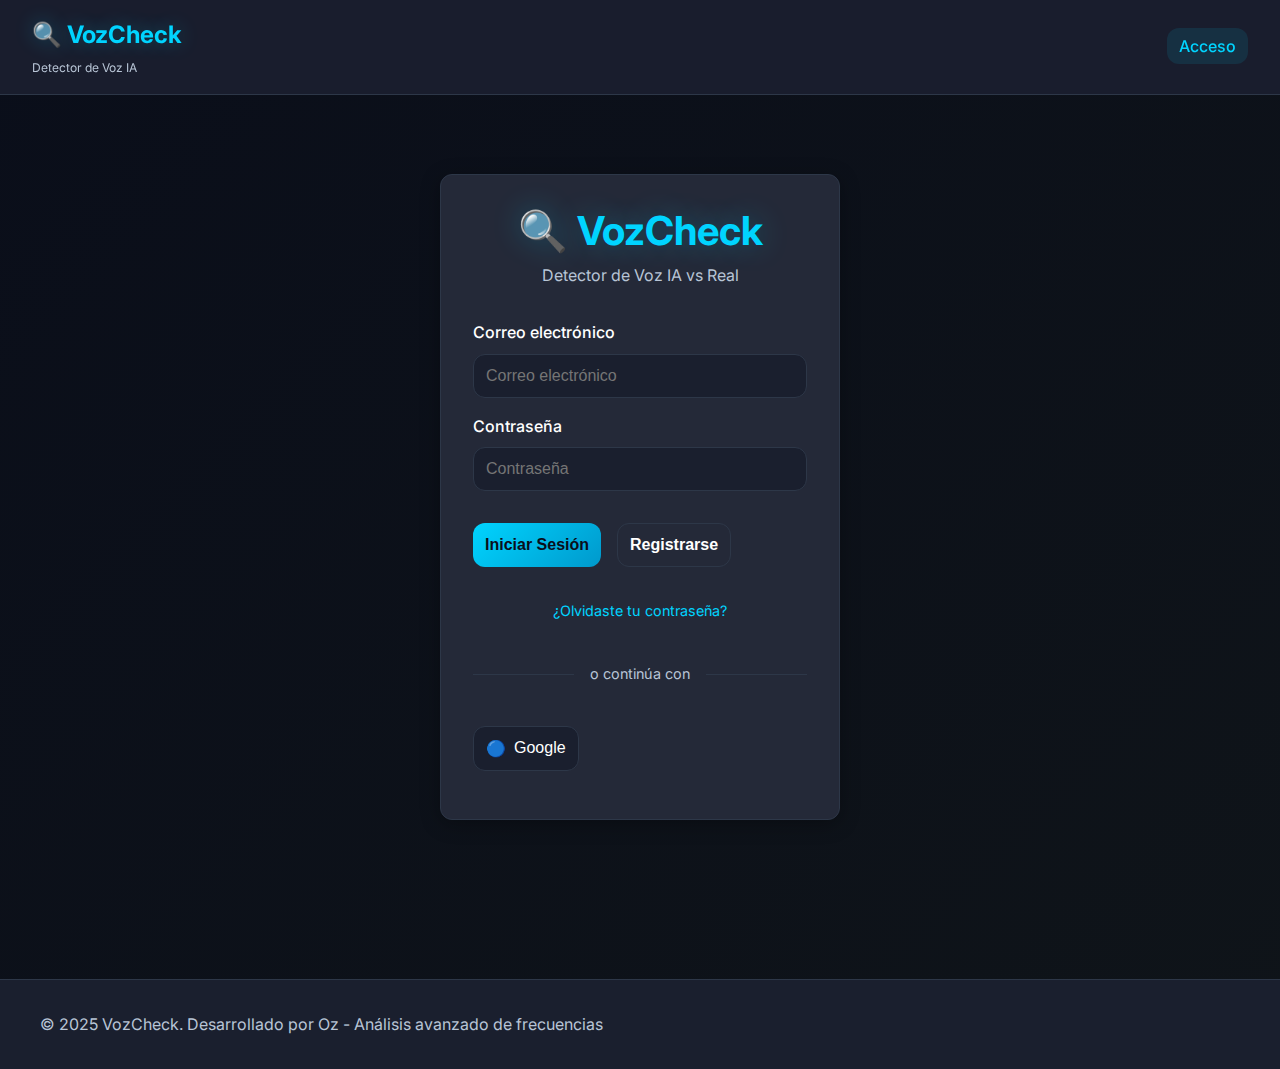
<file: index.html>
<!DOCTYPE html>
<html lang="es">
<head>
  <meta charset="UTF-8" />
  <meta name="viewport" content="width=device-width, initial-scale=1.0, user-scalable=yes, minimum-scale=1.0, maximum-scale=5.0"/>
  <title>VozCheck - Detector de Voz IA vs Real</title>
  <meta name="description" content="Detector avanzado de voces generadas por IA usando análisis de frecuencias y machine learning">
  <meta name="keywords" content="detector voz IA, análisis frecuencias, MFCC, jitter, shimmer, voz sintética">
  
  <!-- Preconnect para optimización -->
  <link rel="preconnect" href="https://fonts.googleapis.com">
  <link rel="preconnect" href="https://fonts.gstatic.com" crossorigin>
  <link href="https://fonts.googleapis.com/css2?family=Inter:wght@300;400;500;600;700&display=swap" rel="stylesheet">
  
  <!-- PWA Meta Tags -->
  <meta name="theme-color" content="#00d4ff">
  <meta name="apple-mobile-web-app-capable" content="yes">
  <meta name="apple-mobile-web-app-status-bar-style" content="black-translucent">
  <meta name="apple-mobile-web-app-title" content="VozCheck">
  
  <link rel="stylesheet" href="css/style.css" />
</head>
<body>
  <header>
    <nav>
      <div class="nav-brand">
        <h1>🔍 VozCheck</h1>
        <span class="nav-subtitle">Detector de Voz IA</span>
      </div>
      <ul id="navMenu">
        <li><a href="#auth" class="nav-link active">Acceso</a></li>
      </ul>
      <div class="options-menu" id="optionsMenu" style="display:none;">
        <button class="options-btn" onclick="toggleOptionsMenu()" aria-label="Menú de opciones">⚙️</button>
        <div class="options-dropdown" id="optionsDropdown">
          <a href="#" onclick="showProfile()" role="button">👤 Perfil</a>
          <a href="#" onclick="showSettings()" role="button">⚙️ Configuración</a>
          <a href="#" onclick="logout()" role="button">🚪 Cerrar Sesión</a>
        </div>
      </div>
    </nav>
  </header>

  <main>
    <!-- Sección de Análisis Individual -->
    <section id="analisis" class="pantalla oculto">
      <div class="container">
        <div class="section-header">
          <h2>🎤 Análisis Individual de Voz</h2>
          <p class="section-description">Sube un archivo de audio o graba tu voz para detectar si es generada por IA usando análisis avanzado de frecuencias</p>
        </div>
        
        <div class="analysis-card">
          <div class="upload-section">
            <div class="upload-option">
              <input type="file" id="archivoAudio" accept=".mp3,.wav,.webm,.ogg" class="file-input" hidden>
              <label for="archivoAudio" class="upload-btn" role="button" tabindex="0">
                <span class="upload-icon">📁</span>
                <span class="upload-text">Seleccionar Archivo</span>
                <span class="upload-hint">MP3, WAV, WebM u OGG, máx 50MB</span>
              </label>
              <div class="file-status" id="archivoAudioStatus" role="status" aria-live="polite"></div>
            </div>
            
            <div class="divider">
              <span>o</span>
            </div>
            
            <div class="record-option">
              <button id="recordBtn" onclick="toggleRecording()" class="record-btn" aria-label="Grabar voz">
                <span class="record-icon">🎙️</span>
                <span class="record-text">Grabar Voz</span>
              </button>
              <div class="recording-timer" id="recordingTimer" style="display:none;" role="status" aria-live="polite">
                <span class="timer-icon">🔴</span>
                <span class="timer-text" id="timerText">00:00</span>
              </div>
            </div>
          </div>
          
          <div class="button-container">
            <button id="analyzeBtn" onclick="iniciarAnalisis()" class="analyze-btn" disabled aria-label="Analizar audio con IA">
              <span class="btn-icon">🔍</span>
              <span class="btn-text">Analizar Audio</span>
            </button>
          </div>
        </div>

        <!-- Resultados -->
        <div id="resultadoAnalisis" class="result-section" style="display:none;" role="region" aria-label="Resultados del análisis">
          <div class="result-header">
            <h3>📊 Resultado del Análisis</h3>
          </div>
          <div id="resultado" class="result-content" role="status" aria-live="polite"></div>
          
          <!-- Visualizaciones -->
          <div class="visualizations">
            <div class="viz-item">
              <h4>Forma de Onda</h4>
              <canvas id="waveformCanvas" width="600" height="150" aria-label="Gráfica de forma de onda del audio"></canvas>
            </div>
            <div class="viz-item">
              <h4>Espectro de Frecuencias</h4>
              <canvas id="spectrumCanvas" width="600" height="150" aria-label="Gráfica del espectro de frecuencias"></canvas>
            </div>
          </div>
        </div>
      </div>
    </section>

    <!-- Sección de Acceso -->
    <section id="auth" class="pantalla">
      <div class="auth-container">
        <div class="auth-card">
          <div class="auth-header">
            <h1 class="auth-title">🔍 VozCheck</h1>
            <p class="auth-subtitle">Detector de Voz IA vs Real</p>
          </div>
          
          <form id="authForm" class="auth-form" novalidate>
            <div class="form-group">
              <label for="authEmail">Correo electrónico</label>
              <input type="email" id="authEmail" placeholder="Correo electrónico" required autocomplete="email">
            </div>
            <div class="form-group">
              <label for="authPassword">Contraseña</label>
              <input type="password" id="authPassword" placeholder="Contraseña" required autocomplete="current-password">
            </div>
            
            <div class="auth-buttons">
              <button type="button" onclick="loginEmail()" class="btn-primary">Iniciar Sesión</button>
              <button type="button" onclick="registerEmail()" class="btn-secondary">Registrarse</button>
            </div>
            
            <a href="#" onclick="showForgotPassword()" class="forgot-password-link">¿Olvidaste tu contraseña?</a>
            
            <div class="auth-divider">
              <span>o continúa con</span>
            </div>
            
            <div class="social-buttons">
              <button type="button" onclick="loginGoogle()" class="social-btn google" aria-label="Iniciar sesión con Google">
                <span class="social-icon">🔵</span>
                Google
              </button>
            </div>
          </form>
          
          <div id="authStatus" class="auth-status" role="status" aria-live="polite"></div>
        </div>
      </div>
    </section>

    <!-- Sección de Registro -->
    <section id="registro" class="pantalla oculto">
      <div class="auth-container">
        <div class="auth-card">
          <div class="auth-header">
            <h1 class="auth-title">📝 Registro</h1>
            <p class="auth-subtitle">Crea tu cuenta en VozCheck</p>
          </div>
          
          <form id="regForm" class="auth-form" novalidate>
            <div class="form-group">
              <label for="regEmail">Correo electrónico</label>
              <input type="email" id="regEmail" placeholder="Correo electrónico" required autocomplete="email">
            </div>
            <div class="form-group">
              <label for="regPassword">Contraseña</label>
              <input type="password" id="regPassword" placeholder="Contraseña (mín. 6 caracteres)" required autocomplete="new-password">
            </div>
            <div class="form-group">
              <label for="regConfirmPassword">Confirmar Contraseña</label>
              <input type="password" id="regConfirmPassword" placeholder="Confirmar contraseña" required autocomplete="new-password">
            </div>
            
            <div class="auth-buttons">
              <button type="button" onclick="processRegistration()" class="btn-primary">Crear Cuenta</button>
              <button type="button" onclick="backToLogin()" class="btn-secondary">Volver al Login</button>
            </div>
            
            <div class="auth-divider">
              <span>o regístrate con</span>
            </div>
            
            <div class="social-buttons">
              <button type="button" onclick="loginGoogle()" class="social-btn google" aria-label="Registrarse con Google">
                <span class="social-icon">🔵</span>
                Google
              </button>
            </div>
          </form>
          
          <div id="regStatus" class="auth-status" role="status" aria-live="polite"></div>
        </div>
      </div>
    </section>

    <!-- Sección de Perfil -->
    <section id="perfil" class="pantalla oculto">
      <div class="auth-container">
        <div class="profile-card">
          <div class="profile-header">
            <h2>👤 Perfil de Usuario</h2>
            <p>Completa tu información personal</p>
          </div>
          
          <form id="perfilForm" class="profile-form" novalidate>
            <div class="form-row">
              <div class="form-group">
                <label for="nombreCompleto">Nombre Completo *</label>
                <input type="text" id="nombreCompleto" required autocomplete="name">
              </div>
              <div class="form-group">
                <label for="correoUsuario">Correo Electrónico *</label>
                <input type="email" id="correoUsuario" readonly autocomplete="email">
              </div>
            </div>
            
            <div class="form-row">
              <div class="form-group">
                <label for="telefono">Teléfono</label>
                <div class="phone-input">
                  <input type="tel" id="telefono" placeholder="1234567890" maxlength="10" autocomplete="tel">
                  <span class="phone-counter" id="phoneCounter">0/10</span>
                </div>
              </div>
              <div class="form-group">
                <label for="tipoUsuario">Tipo de Usuario *</label>
                <select id="tipoUsuario" required>
                  <option value="">Selecciona una opción</option>
                  <option value="estudiante">Estudiante</option>
                  <option value="maestro">Maestro</option>
                  <option value="investigador">Investigador</option>
                  <option value="profesionista">Profesionista</option>
                  <option value="particular">Particular</option>
                </select>
              </div>
            </div>
            
            <div class="form-actions">
              <button type="button" onclick="guardarPerfil()" id="btnGuardarPerfil" class="btn-primary">
                Completar Perfil
              </button>
              <button type="button" onclick="editarPerfil()" id="btnEditarPerfil" class="btn-secondary" style="display:none;">
                Editar Perfil
              </button>
            </div>
          </form>
        </div>
      </div>
    </section>

    <!-- Sección de Configuración -->
    <section id="configuracion" class="pantalla oculto">
      <div class="container">
        <div class="section-header">
          <h2>⚙️ Configuración</h2>
          <p class="section-description">Personaliza la apariencia y configuración de VozCheck</p>
        </div>

        <div class="config-grid">
          <div class="config-card">
            <h3>🎨 Apariencia</h3>
            <div class="config-item">
              <label for="themeSelector">Tema:</label>
              <select id="themeSelector" onchange="changeTheme()">
                <option value="dark">🌙 Oscuro</option>
                <option value="light">☀️ Claro</option>
              </select>
            </div>
          </div>

          <div class="config-card">
            <h3>🌍 Idioma</h3>
            <div class="config-item">
              <label for="languageSelector">Idioma:</label>
              <select id="languageSelector" onchange="changeLanguage()">
                <option value="es">🇪🇸 Español</option>
                <option value="en">🇺🇸 English</option>
              </select>
            </div>
          </div>
        </div>

        <div class="config-actions">
          <button onclick="saveConfiguration()" class="btn-primary">💾 Guardar</button>
          <button onclick="resetConfiguration()" class="btn-secondary">🔄 Restablecer</button>
        </div>
      </div>
    </section>
  </main>

  <footer>
    <div class="footer-content">
      <p>&copy; 2025 VozCheck. Desarrollado por Oz - Análisis avanzado de frecuencias</p>
    </div>
  </footer>

  <script src="js/script.js"></script>
</body>
</html>
</file>
<file: css/style.css>
/* Reset y Variables */
:root {
  --primary-color: #00d4ff;
  --secondary-color: #0099cc;
  --success-color: #00c851;
  --error-color: #ff4444;
  --warning-color: #ffbb33;
  --bg-primary: #0a0e1a;
  --bg-secondary: #1a1f2e;
  --bg-card: #242938;
  --text-primary: #ffffff;
  --text-secondary: #b8c5d6;
  --border-color: #2d3748;
  --shadow: 0 4px 20px rgba(0, 0, 0, 0.3);
  --radius: 12px;
  --transition: all 0.3s cubic-bezier(0.4, 0, 0.2, 1);
}

* {
  margin: 0;
  padding: 0;
  box-sizing: border-box;
}

body {
  font-family: "Inter", -apple-system, BlinkMacSystemFont, sans-serif;
  background: linear-gradient(135deg, var(--bg-primary) 0%, #0f1419 100%);
  color: var(--text-primary);
  line-height: 1.6;
  min-height: 100vh;
  overflow-x: hidden;
}

/* Navegación Responsive */
nav {
  background: rgba(26, 31, 46, 0.95);
  backdrop-filter: blur(20px);
  border-bottom: 1px solid var(--border-color);
  padding: 1rem;
  display: flex;
  align-items: center;
  justify-content: space-between;
  position: sticky;
  top: 0;
  z-index: 100;
  flex-wrap: wrap;
}

.nav-brand {
  display: flex;
  flex-direction: column;
  gap: 0.25rem;
  min-width: 0;
}

.nav-brand h1 {
  font-size: clamp(1.2rem, 4vw, 1.5rem);
  font-weight: 700;
  color: var(--primary-color);
  text-shadow: 0 0 20px rgba(0, 212, 255, 0.3);
  white-space: nowrap;
}

.nav-subtitle {
  font-size: clamp(0.7rem, 2vw, 0.75rem);
  color: var(--text-secondary);
  font-weight: 400;
}

nav ul {
  display: flex;
  list-style: none;
  gap: 1rem;
  flex-wrap: wrap;
}

.nav-link {
  color: var(--text-secondary);
  text-decoration: none;
  padding: 0.5rem 0.75rem;
  border-radius: var(--radius);
  transition: var(--transition);
  font-weight: 500;
  font-size: clamp(0.8rem, 2.5vw, 1rem);
  white-space: nowrap;
}

.nav-link:hover,
.nav-link.active {
  color: var(--primary-color);
  background: rgba(0, 212, 255, 0.1);
  transform: translateY(-1px);
}

/* Menú de opciones responsive */
.options-menu {
  position: relative;
}

.options-btn {
  background: rgba(0, 212, 255, 0.1);
  border: 2px solid var(--primary-color);
  color: var(--primary-color);
  padding: 0.5rem;
  border-radius: 50%;
  cursor: pointer;
  transition: var(--transition);
  font-size: clamp(1rem, 3vw, 1.2rem);
  min-width: 44px;
  min-height: 44px;
  display: flex;
  align-items: center;
  justify-content: center;
}

.options-btn:hover {
  background: rgba(0, 212, 255, 0.2);
  transform: rotate(90deg);
}

.options-dropdown {
  position: absolute;
  top: 100%;
  right: 0;
  background: var(--bg-card);
  border: 1px solid var(--border-color);
  border-radius: var(--radius);
  min-width: 180px;
  box-shadow: var(--shadow);
  opacity: 0;
  visibility: hidden;
  transform: translateY(-10px);
  transition: var(--transition);
  z-index: 1000;
}

.options-dropdown.show {
  opacity: 1;
  visibility: visible;
  transform: translateY(0);
}

.options-dropdown a {
  display: block;
  padding: 0.75rem 1rem;
  color: var(--text-secondary);
  text-decoration: none;
  transition: var(--transition);
  border-bottom: 1px solid var(--border-color);
  font-size: 0.9rem;
}

.options-dropdown a:last-child {
  border-bottom: none;
}

.options-dropdown a:hover {
  background: rgba(0, 212, 255, 0.1);
  color: var(--primary-color);
}

/* Layout principal responsive */
main {
  padding: clamp(1rem, 4vw, 2rem);
  min-height: calc(100vh - 80px);
}

.container {
  max-width: 1200px;
  margin: 0 auto;
  width: 100%;
}

/* Headers de sección responsive */
.section-header {
  text-align: center;
  margin-bottom: clamp(2rem, 6vw, 3rem);
}

.section-header h2 {
  font-size: clamp(1.8rem, 6vw, 2.5rem);
  font-weight: 700;
  color: var(--primary-color);
  margin-bottom: 0.5rem;
  text-shadow: 0 0 30px rgba(0, 212, 255, 0.3);
  line-height: 1.2;
}

.section-description {
  font-size: clamp(1rem, 3vw, 1.1rem);
  color: var(--text-secondary);
  max-width: 600px;
  margin: 0 auto;
  line-height: 1.5;
}

/* Cards responsive */
.analysis-card,
.comparison-card,
.training-card,
.auth-card,
.profile-card {
  background: var(--bg-card);
  border-radius: var(--radius);
  padding: clamp(1rem, 4vw, 2rem);
  box-shadow: var(--shadow);
  border: 1px solid var(--border-color);
  width: 100%;
}

/* Sección de Análisis responsive */
.upload-section {
  display: flex;
  flex-direction: column;
  align-items: center;
  gap: 1.5rem;
  margin-bottom: 2rem;
}

.upload-option {
  width: 100%;
  max-width: 400px;
  text-align: center;
}

.upload-btn {
  display: flex;
  flex-direction: column;
  align-items: center;
  gap: 0.5rem;
  padding: clamp(1.5rem, 4vw, 2rem);
  border: 2px dashed var(--primary-color);
  border-radius: var(--radius);
  cursor: pointer;
  transition: var(--transition);
  background: rgba(0, 212, 255, 0.05);
  width: 100%;
  min-height: 120px;
  justify-content: center;
}

.upload-btn:hover {
  background: rgba(0, 212, 255, 0.1);
  transform: translateY(-2px);
}

.upload-icon {
  font-size: clamp(1.5rem, 5vw, 2rem);
}

.upload-text {
  font-size: clamp(1rem, 3vw, 1.1rem);
  font-weight: 600;
  color: var(--primary-color);
}

.upload-hint {
  font-size: clamp(0.8rem, 2.5vw, 0.9rem);
  color: var(--text-secondary);
}

.divider {
  display: flex;
  align-items: center;
  justify-content: center;
  width: clamp(50px, 12vw, 60px);
  height: clamp(50px, 12vw, 60px);
  background: var(--bg-secondary);
  border-radius: 50%;
  color: var(--text-secondary);
  font-weight: 600;
  font-size: clamp(0.9rem, 3vw, 1rem);
}

.record-option {
  width: 100%;
  max-width: 400px;
  text-align: center;
}

.record-btn {
  display: flex;
  flex-direction: column;
  align-items: center;
  gap: 0.5rem;
  padding: clamp(1.5rem, 4vw, 2rem);
  background: linear-gradient(135deg, var(--error-color), #cc3333);
  border: none;
  border-radius: var(--radius);
  color: white;
  cursor: pointer;
  transition: var(--transition);
  font-weight: 600;
  width: 100%;
  min-height: 120px;
  justify-content: center;
}

.record-btn:hover {
  transform: translateY(-2px);
  box-shadow: 0 8px 25px rgba(255, 68, 68, 0.3);
}

.record-icon {
  font-size: clamp(1.5rem, 5vw, 2rem);
}

.record-text {
  font-size: clamp(1rem, 3vw, 1.1rem);
}

.recording-timer {
  display: flex;
  align-items: center;
  justify-content: center;
  gap: 0.5rem;
  margin-top: 1rem;
  padding: 0.75rem 1.5rem;
  background: rgba(255, 68, 68, 0.1);
  border: 1px solid var(--error-color);
  border-radius: var(--radius);
  flex-wrap: wrap;
}

.timer-icon {
  animation: pulse 1s infinite;
  font-size: clamp(1rem, 3vw, 1.2rem);
}

@keyframes pulse {
  0%, 100% { opacity: 1; }
  50% { opacity: 0.5; }
}

.timer-text {
  font-family: "Courier New", monospace;
  font-weight: 600;
  color: var(--error-color);
  font-size: clamp(1rem, 3vw, 1.1rem);
}

/* Botones principales responsive - CENTRADOS */
.analyze-btn,
.compare-btn,
.train-btn {
  width: 100%;
  max-width: 400px; /* Limitar ancho máximo */
  margin: 0 auto; /* Centrar horizontalmente */
  padding: clamp(0.8rem, 3vw, 1rem) clamp(1.5rem, 4vw, 2rem);
  background: linear-gradient(135deg, var(--primary-color), var(--secondary-color));
  border: none;
  border-radius: var(--radius);
  color: var(--bg-primary);
  font-size: clamp(1rem, 3vw, 1.1rem);
  font-weight: 600;
  cursor: pointer;
  transition: var(--transition);
  display: flex;
  align-items: center;
  justify-content: center;
  gap: 0.5rem;
  min-height: 50px;
}

.analyze-btn:hover,
.compare-btn:hover,
.train-btn:hover {
  transform: translateY(-2px);
  box-shadow: 0 8px 25px rgba(0, 212, 255, 0.3);
}

.analyze-btn:disabled,
.compare-btn:disabled,
.train-btn:disabled {
  opacity: 0.5;
  cursor: not-allowed;
  transform: none;
}

/* Contenedor de botones centrado */
.button-container {
  display: flex;
  justify-content: center;
  width: 100%;
  margin-top: 1.5rem;
}

/* Estados de archivo responsive */
.file-status {
  margin-top: 0.5rem;
  padding: 0.5rem;
  border-radius: var(--radius);
  font-size: clamp(0.8rem, 2.5vw, 0.9rem);
  font-weight: 500;
  text-align: center;
  word-break: break-word;
}

.file-status.success {
  background: rgba(0, 200, 81, 0.1);
  color: var(--success-color);
  border: 1px solid var(--success-color);
}

.file-status.error {
  background: rgba(255, 68, 68, 0.1);
  color: var(--error-color);
  border: 1px solid var(--error-color);
}

.file-status.warning {
  background: rgba(255, 187, 51, 0.1);
  color: var(--warning-color);
  border: 1px solid var(--warning-color);
}

/* Sección de Comparación responsive */
.comparison-uploads {
  display: grid;
  grid-template-columns: 1fr;
  gap: 1.5rem;
  margin-bottom: 2rem;
  align-items: center;
}

.upload-slot {
  text-align: center;
  width: 100%;
}

.upload-slot-btn {
  display: flex;
  flex-direction: column;
  align-items: center;
  gap: 1rem;
  padding: clamp(1.5rem, 4vw, 2rem);
  border: 2px dashed var(--border-color);
  border-radius: var(--radius);
  cursor: pointer;
  transition: var(--transition);
  background: var(--bg-secondary);
  min-height: clamp(150px, 25vw, 200px);
  justify-content: center;
  width: 100%;
}

.upload-slot-btn:hover {
  border-color: var(--primary-color);
  background: rgba(0, 212, 255, 0.05);
}

.slot-icon {
  font-size: clamp(2rem, 8vw, 3rem);
}

.slot-title {
  font-size: clamp(1rem, 3.5vw, 1.2rem);
  font-weight: 600;
  color: var(--text-primary);
}

.slot-hint {
  font-size: clamp(0.8rem, 2.5vw, 0.9rem);
  color: var(--text-secondary);
}

.vs-divider {
  display: flex;
  align-items: center;
  justify-content: center;
  width: clamp(60px, 15vw, 80px);
  height: clamp(60px, 15vw, 80px);
  background: linear-gradient(135deg, var(--primary-color), var(--secondary-color));
  border-radius: 50%;
  color: var(--bg-primary);
  font-weight: 700;
  font-size: clamp(1rem, 3vw, 1.2rem);
  margin: 1rem auto;
}

/* Resultados responsive */
.result-section,
.comparison-results {
  margin-top: 2rem;
  padding: clamp(1rem, 4vw, 2rem);
  background: var(--bg-card);
  border-radius: var(--radius);
  border: 1px solid var(--border-color);
}

.result-header {
  text-align: center;
  margin-bottom: 2rem;
}

.result-header h3 {
  color: var(--primary-color);
  font-size: clamp(1.2rem, 4vw, 1.5rem);
}

.result-content {
  text-align: center;
  padding: clamp(1rem, 4vw, 2rem);
  background: rgba(0, 212, 255, 0.05);
  border-radius: var(--radius);
  border: 1px solid var(--primary-color);
}

/* Visualizaciones responsive con zoom */
.visualizations {
  display: grid;
  grid-template-columns: 1fr;
  gap: 2rem;
  margin-top: 2rem;
}

.viz-item {
  text-align: center;
  position: relative; /* Para posicionar el botón de zoom */
}

.viz-item h4 {
  color: var(--primary-color);
  margin-bottom: 1rem;
  font-size: clamp(1rem, 3vw, 1.1rem);
}

.viz-item canvas {
  width: 100%;
  max-width: 100%;
  height: auto;
  min-height: 150px;
  background: var(--bg-primary);
  border-radius: var(--radius);
  border: 1px solid var(--border-color);
  cursor: pointer; /* Indicar que es clickeable */
}

/* Estilos para el botón de zoom */
.zoom-btn {
  position: absolute;
  top: 35px; /* Ajustar según la altura del h4 */
  right: 10px;
  background: rgba(0, 212, 255, 0.8);
  border: none;
  color: white;
  padding: 5px 10px;
  border-radius: 5px;
  cursor: pointer;
  font-size: 12px;
  z-index: 10;
  transition: var(--transition);
}

.zoom-btn:hover {
  background: rgba(0, 212, 255, 1);
  transform: scale(1.05);
}

/* Estilos para el modal de zoom */
.zoom-modal {
  position: fixed;
  top: 0;
  left: 0;
  width: 100%;
  height: 100%;
  background: rgba(0, 0, 0, 0.9);
  display: flex;
  align-items: center;
  justify-content: center;
  z-index: 10000;
  padding: 20px;
  animation: fadeIn 0.3s ease;
}

@keyframes fadeIn {
  from { opacity: 0; }
  to { opacity: 1; }
}

.zoom-modal .container {
  background: #1a1f2e;
  border-radius: 12px;
  padding: 20px;
  max-width: 95%;
  max-height: 95%;
  position: relative;
  animation: slideIn 0.3s ease;
}

@keyframes slideIn {
  from { transform: scale(0.8); opacity: 0; }
  to { transform: scale(1); opacity: 1; }
}

.zoom-modal canvas {
  border: 1px solid #00d4ff;
  border-radius: 8px;
  background: #0a0e1a;
  max-width: 100%;
  max-height: 70vh;
}

.zoom-modal h3 {
  color: #00d4ff;
  margin: 0 0 15px 0;
  text-align: center;
  font-size: clamp(1.1rem, 3vw, 1.3rem);
}

.zoom-modal .close-btn {
  position: absolute;
  top: 10px;
  right: 10px;
  background: #ff4444;
  border: none;
  color: white;
  width: 30px;
  height: 30px;
  border-radius: 50%;
  cursor: pointer;
  font-size: 16px;
  font-weight: bold;
  transition: var(--transition);
}

.zoom-modal .close-btn:hover {
  background: #cc3333;
  transform: scale(1.1);
}

/* Resultados de detección responsive */
.detection-results {
  display: grid;
  grid-template-columns: 1fr;
  gap: 1.5rem;
  margin-bottom: 2rem;
}

.detection-card {
  padding: clamp(1rem, 3vw, 1.5rem);
  background: var(--bg-secondary);
  border-radius: var(--radius);
  border: 2px solid var(--border-color);
  text-align: center;
  transition: var(--transition);
}

.detection-card.real {
  border-color: var(--success-color);
  background: rgba(0, 200, 81, 0.05);
}

.detection-card.ai {
  border-color: var(--error-color);
  background: rgba(255, 68, 68, 0.05);
}

.detection-header {
  margin-bottom: 1rem;
}

.file-name {
  font-weight: 600;
  color: var(--text-secondary);
  font-size: clamp(0.9rem, 2.5vw, 1rem);
  word-break: break-word;
}

.detection-result {
  font-size: clamp(1.1rem, 4vw, 1.3rem);
  font-weight: 700;
  margin-bottom: 1rem;
  padding: 0.5rem;
  border-radius: var(--radius);
}

.detection-result.real {
  color: var(--success-color);
  background: rgba(0, 200, 81, 0.1);
}

.detection-result.ai {
  color: var(--error-color);
  background: rgba(255, 68, 68, 0.1);
}

.confidence-meter {
  display: flex;
  align-items: center;
  gap: 1rem;
}

.confidence-bar {
  flex: 1;
  height: 8px;
  background: var(--bg-primary);
  border-radius: 4px;
  overflow: hidden;
}

.confidence-fill {
  height: 100%;
  border-radius: 4px;
  transition: width 1s ease;
}

.confidence-fill.real {
  background: linear-gradient(90deg, var(--success-color), #00a041);
}

.confidence-fill.ai {
  background: linear-gradient(90deg, var(--error-color), #cc3333);
}

.confidence-text {
  font-weight: 600;
  color: var(--primary-color);
  font-size: clamp(0.9rem, 2.5vw, 1rem);
  white-space: nowrap;
}

.final-verdict {
  text-align: center;
  padding: clamp(1rem, 4vw, 2rem);
  background: var(--bg-secondary);
  border-radius: var(--radius);
  border: 2px solid var(--primary-color);
}

.final-verdict h3 {
  color: var(--primary-color);
  margin-bottom: 1rem;
  font-size: clamp(1.1rem, 3.5vw, 1.3rem);
}

.verdict-content {
  font-size: clamp(1rem, 3vw, 1.2rem);
  line-height: 1.6;
  color: var(--text-primary);
}

/* Sección de Entrenamiento responsive */
.pangram-selector {
  margin-bottom: 2rem;
}

.pangram-selector h3 {
  color: var(--primary-color);
  margin-bottom: 1rem;
  text-align: center;
  font-size: clamp(1.1rem, 3.5vw, 1.3rem);
}

.pangram-tabs {
  display: flex;
  justify-content: center;
  gap: 0.5rem;
  margin-bottom: 2rem;
  flex-wrap: wrap;
}

.tab-btn {
  padding: 0.75rem 1rem;
  background: var(--bg-secondary);
  border: 1px solid var(--border-color);
  border-radius: var(--radius);
  color: var(--text-secondary);
  cursor: pointer;
  transition: var(--transition);
  font-weight: 500;
  font-size: clamp(0.8rem, 2.5vw, 0.9rem);
  white-space: nowrap;
}

.tab-btn.active,
.tab-btn:hover {
  background: var(--primary-color);
  color: var(--bg-primary);
  border-color: var(--primary-color);
}

.pangram-list {
  max-height: 300px;
  overflow-y: auto;
}

.pangram-category {
  display: none;
}

.pangram-category.active {
  display: block;
}

.pangram-item {
  padding: 1rem;
  margin-bottom: 0.5rem;
  background: var(--bg-secondary);
  border: 1px solid var(--border-color);
  border-radius: var(--radius);
  cursor: pointer;
  transition: var(--transition);
  font-style: italic;
  line-height: 1.6;
  font-size: clamp(0.9rem, 2.5vw, 1rem);
}

.pangram-item:hover {
  border-color: var(--primary-color);
  background: rgba(0, 212, 255, 0.05);
}

.pangram-item.selected {
  border-color: var(--primary-color);
  background: rgba(0, 212, 255, 0.1);
  color: var(--primary-color);
}

.selected-text {
  padding: 1.5rem;
  background: var(--bg-secondary);
  border-radius: var(--radius);
  border: 1px solid var(--primary-color);
  margin-bottom: 2rem;
}

.selected-text h4 {
  color: var(--primary-color);
  margin-bottom: 0.5rem;
  font-size: clamp(1rem, 3vw, 1.1rem);
}

.selected-text p {
  font-style: italic;
  line-height: 1.6;
  font-size: clamp(0.9rem, 2.5vw, 1rem);
}

.training-controls {
  text-align: center;
}

.training-timer {
  display: flex;
  flex-direction: column;
  align-items: center;
  gap: 1rem;
  margin-top: 2rem;
}

.timer-circle {
  width: clamp(100px, 25vw, 120px);
  height: clamp(100px, 25vw, 120px);
  border: 4px solid var(--primary-color);
  border-radius: 50%;
  display: flex;
  align-items: center;
  justify-content: center;
  background: rgba(0, 212, 255, 0.1);
}

.timer-value {
  font-family: "Courier New", monospace;
  font-size: clamp(1.2rem, 4vw, 1.5rem);
  font-weight: 700;
  color: var(--primary-color);
}

.stop-btn {
  padding: 0.75rem 1.5rem;
  background: var(--error-color);
  border: none;
  border-radius: var(--radius);
  color: white;
  cursor: pointer;
  transition: var(--transition);
  font-weight: 600;
  display: flex;
  align-items: center;
  gap: 0.5rem;
  font-size: clamp(0.9rem, 2.5vw, 1rem);
}

.stop-btn:hover {
  background: #cc3333;
  transform: translateY(-1px);
}

/* Sección de Autenticación responsive MEJORADA */
.auth-container {
  display: flex;
  align-items: center;
  justify-content: center;
  min-height: calc(100vh - 160px);
  padding: 1rem;
}

.auth-card {
  width: 100%;
  max-width: 400px;
}

.auth-header {
  text-align: center;
  margin-bottom: 2rem;
}

.auth-title {
  font-size: clamp(2rem, 6vw, 2.5rem);
  font-weight: 700;
  color: var(--primary-color);
  text-shadow: 0 0 30px rgba(0, 212, 255, 0.3);
  margin-bottom: 0.5rem;
  line-height: 1.2;
}

.auth-subtitle {
  color: var(--text-secondary);
  font-size: clamp(0.9rem, 2.5vw, 1rem);
}

.auth-form {
  display: flex;
  flex-direction: column;
  gap: 1rem;
}

.form-group {
  display: flex;
  flex-direction: column;
  gap: 0.5rem;
}

.form-group label {
  font-weight: 500;
  color: var(--text-primary);
  font-size: clamp(0.9rem, 2.5vw, 1rem);
}

.form-group input,
.form-group select {
  padding: 0.75rem;
  background: var(--bg-secondary);
  border: 1px solid var(--border-color);
  border-radius: var(--radius);
  color: var(--text-primary);
  font-size: clamp(0.9rem, 2.5vw, 1rem);
  transition: var(--transition);
  min-height: 44px;
}

.form-group input:focus,
.form-group select:focus {
  outline: none;
  border-color: var(--primary-color);
  box-shadow: 0 0 0 3px rgba(0, 212, 255, 0.1);
}

.auth-buttons {
  display: flex;
  flex-direction: column;
  gap: 1rem;
  margin-top: 1rem;
}

.btn-primary {
  padding: 0.75rem;
  background: linear-gradient(135deg, var(--primary-color), var(--secondary-color));
  border: none;
  border-radius: var(--radius);
  color: var(--bg-primary);
  font-weight: 600;
  cursor: pointer;
  transition: var(--transition);
  font-size: clamp(0.9rem, 2.5vw, 1rem);
  min-height: 44px;
}

.btn-primary:hover {
  transform: translateY(-1px);
  box-shadow: 0 4px 15px rgba(0, 212, 255, 0.3);
}

.btn-secondary {
  padding: 0.75rem;
  background: transparent;
  border: 1px solid var(--border-color);
  border-radius: var(--radius);
  color: var(--text-primary);
  font-weight: 600;
  cursor: pointer;
  transition: var(--transition);
  font-size: clamp(0.9rem, 2.5vw, 1rem);
  min-height: 44px;
}

.btn-secondary:hover {
  border-color: var(--primary-color);
  color: var(--primary-color);
}

.auth-divider {
  text-align: center;
  margin: 1.5rem 0;
  position: relative;
  color: var(--text-secondary);
  font-size: clamp(0.8rem, 2.5vw, 0.9rem);
}

.auth-divider::before {
  content: "";
  position: absolute;
  top: 50%;
  left: 0;
  right: 0;
  height: 1px;
  background: var(--border-color);
  z-index: 1;
}

.auth-divider span {
  background: var(--bg-card);
  padding: 0 1rem;
  position: relative;
  z-index: 2;
}

.social-buttons {
  display: flex;
  flex-direction: column;
  gap: 1rem;
}

.social-btn {
  padding: 0.75rem;
  background: var(--bg-secondary);
  border: 1px solid var(--border-color);
  border-radius: var(--radius);
  color: var(--text-primary);
  cursor: pointer;
  transition: var(--transition);
  display: flex;
  align-items: center;
  justify-content: center;
  gap: 0.5rem;
  font-weight: 500;
  font-size: clamp(0.9rem, 2.5vw, 1rem);
  min-height: 44px;
}

.social-btn:hover {
  border-color: var(--primary-color);
  background: rgba(0, 212, 255, 0.05);
}

.auth-status {
  margin-top: 1rem;
  text-align: center;
  font-weight: 500;
  font-size: clamp(0.9rem, 2.5vw, 1rem);
}

/* Enlace de recuperación de contraseña */
.forgot-password-link {
  display: block;
  text-align: center;
  margin-top: 1rem;
  color: var(--primary-color);
  text-decoration: none;
  font-size: clamp(0.8rem, 2.5vw, 0.9rem);
  transition: var(--transition);
}

.forgot-password-link:hover {
  color: var(--secondary-color);
  text-decoration: underline;
}

/* Estilos para modal de recuperación de contraseña */
.forgot-password-modal {
  position: fixed;
  top: 0;
  left: 0;
  width: 100%;
  height: 100%;
  background: rgba(0, 0, 0, 0.8);
  display: flex;
  align-items: center;
  justify-content: center;
  z-index: 10000;
  padding: 20px;
  animation: fadeIn 0.3s ease;
}

.forgot-password-modal .container {
  background: var(--bg-card);
  border-radius: 12px;
  padding: 2rem;
  max-width: 400px;
  width: 100%;
  border: 1px solid var(--border-color);
  animation: slideIn 0.3s ease;
}

/* Perfil responsive */
.profile-card {
  max-width: 600px;
  margin: 2rem auto;
}

.profile-header {
  text-align: center;
  margin-bottom: 2rem;
}

.profile-header h2 {
  color: var(--primary-color);
  margin-bottom: 0.5rem;
  font-size: clamp(1.5rem, 4vw, 1.8rem);
}

.profile-form {
  display: flex;
  flex-direction: column;
  gap: 1.5rem;
}

.form-row {
  display: grid;
  grid-template-columns: 1fr;
  gap: 1rem;
}

.phone-input {
  position: relative;
}

.phone-counter {
  position: absolute;
  right: 0.75rem;
  top: 50%;
  transform: translateY(-50%);
  font-size: clamp(0.7rem, 2vw, 0.8rem);
  color: var(--text-secondary);
}

.phone-counter.valid {
  color: var(--success-color);
}

.phone-counter.invalid {
  color: var(--error-color);
}

.form-actions {
  display: flex;
  flex-direction: column;
  gap: 1rem;
  justify-content: center;
  margin-top: 1rem;
}

/* Configuración responsive */
.config-grid {
  display: grid;
  grid-template-columns: 1fr;
  gap: 2rem;
  margin-bottom: 2rem;
}

.config-card {
  background: var(--bg-card);
  padding: 1.5rem;
  border-radius: var(--radius);
  border: 1px solid var(--border-color);
}

.config-card h3 {
  color: var(--primary-color);
  margin-bottom: 1rem;
  font-size: clamp(1.1rem, 3vw, 1.2rem);
}

.config-item {
  display: flex;
  flex-direction: column;
  gap: 0.5rem;
}

.config-item label {
  font-weight: 500;
  color: var(--text-primary);
  font-size: clamp(0.9rem, 2.5vw, 1rem);
}

.config-actions {
  display: flex;
  flex-direction: column;
  gap: 1rem;
  justify-content: center;
}

/* Estados de pantalla */
.pantalla {
  display: none;
}

.pantalla:not(.oculto) {
  display: block;
}

.oculto {
  display: none !important;
}

/* Loading Overlay responsive */
.loading-overlay {
  position: fixed;
  top: 0;
  left: 0;
  width: 100%;
  height: 100%;
  background: rgba(10, 14, 26, 0.9);
  backdrop-filter: blur(10px);
  display: flex;
  align-items: center;
  justify-content: center;
  z-index: 9999;
  padding: 1rem;
}

.loading-content {
  text-align: center;
  color: var(--text-primary);
}

.loading-spinner {
  width: clamp(40px, 10vw, 50px);
  height: clamp(40px, 10vw, 50px);
  border: 3px solid var(--border-color);
  border-top: 3px solid var(--primary-color);
  border-radius: 50%;
  animation: spin 1s linear infinite;
  margin: 0 auto 1rem;
}

@keyframes spin {
  0% { transform: rotate(0deg); }
  100% { transform: rotate(360deg); }
}

/* Toast Notifications responsive */
.toast-container {
  position: fixed;
  top: 1rem;
  right: 1rem;
  left: 1rem;
  z-index: 10000;
  display: flex;
  flex-direction: column;
  gap: 0.5rem;
  max-width: 400px;
  margin-left: auto;
}

.toast {
  padding: 1rem 1.5rem;
  border-radius: var(--radius);
  color: white;
  font-weight: 500;
  box-shadow: var(--shadow);
  transform: translateX(100%);
  animation: slideIn 0.3s ease forwards;
  font-size: clamp(0.9rem, 2.5vw, 1rem);
  word-break: break-word;
}

.toast.success {
  background: var(--success-color);
}

.toast.error {
  background: var(--error-color);
}

.toast.warning {
  background: var(--warning-color);
}

@keyframes slideIn {
  to { transform: translateX(0); }
}

/* Footer responsive */
footer {
  background: var(--bg-secondary);
  border-top: 1px solid var(--border-color);
  padding: 2rem 1rem;
  margin-top: 4rem;
}

.footer-content {
  max-width: 1200px;
  margin: 0 auto;
  display: flex;
  flex-direction: column;
  justify-content: center;
  align-items: center;
  color: var(--text-secondary);
  text-align: center;
  gap: 1rem;
}

.footer-links {
  display: flex;
  gap: 2rem;
  flex-wrap: wrap;
  justify-content: center;
}

.footer-links a {
  color: var(--text-secondary);
  text-decoration: none;
  transition: var(--transition);
  font-size: clamp(0.9rem, 2.5vw, 1rem);
}

.footer-links a:hover {
  color: var(--primary-color);
}

/* Validación de formularios responsive */
.form-error {
  color: var(--error-color);
  font-size: clamp(0.8rem, 2vw, 0.875rem);
  margin-top: 0.25rem;
}

.input-error {
  border-color: var(--error-color) !important;
  box-shadow: 0 0 0 3px rgba(255, 68, 68, 0.1) !important;
}

.input-success {
  border-color: var(--success-color) !important;
  box-shadow: 0 0 0 3px rgba(0, 200, 81, 0.1) !important;
}

/* Tema claro */
body.light-theme {
  --bg-primary: #f8fafc;
  --bg-secondary: #ffffff;
  --bg-card: #ffffff;
  --text-primary: #1a202c;
  --text-secondary: #4a5568;
  --border-color: #e2e8f0;
}

body.light-theme {
  background: linear-gradient(135deg, #f8fafc 0%, #e2e8f0 100%);
}

/* Media Queries específicas */
@media (min-width: 768px) {
  .upload-section {
    flex-direction: row;
    gap: 2rem;
  }
  
  .comparison-uploads {
    grid-template-columns: 1fr auto 1fr;
  }
  
  .vs-divider {
    margin: 0;
  }
  
  .visualizations {
    grid-template-columns: 1fr 1fr;
  }
  
  .detection-results {
    grid-template-columns: 1fr 1fr;
  }
  
  .form-row {
    grid-template-columns: 1fr 1fr;
  }
  
  .auth-buttons {
    flex-direction: row;
  }
  
  .social-buttons {
    flex-direction: row;
  }
  
  .config-grid {
    grid-template-columns: repeat(auto-fit, minmax(300px, 1fr));
  }
  
  .footer-content {
    flex-direction: row;
    justify-content: space-between;
  }
  
  .form-actions {
    flex-direction: row;
  }
  
  .config-actions {
    flex-direction: row;
  }
  
  .toast-container {
    left: auto;
    max-width: none;
    margin-left: 0;
  }
}

@media (min-width: 1024px) {
  nav {
    padding: 1rem 2rem;
    flex-wrap: nowrap;
  }
  
  nav ul {
    gap: 2rem;
    flex-wrap: nowrap;
  }
}

/* Mejoras para pantallas muy pequeñas */
@media (max-width: 320px) {
  .nav-brand h1 {
    font-size: 1.1rem;
  }
  
  .nav-subtitle {
    font-size: 0.65rem;
  }
  
  .section-header h2 {
    font-size: 1.6rem;
  }
  
  .auth-title {
    font-size: 1.8rem;
  }
}

/* Mejoras para accesibilidad */
@media (prefers-reduced-motion: reduce) {
  * {
    animation-duration: 0.01ms !important;
    animation-iteration-count: 1 !important;
    transition-duration: 0.01ms !important;
  }
}

/* Mejoras para alto contraste */
@media (prefers-contrast: high) {
  :root {
    --border-color: #ffffff;
    --text-secondary: #ffffff;
  }
}

/* Mejoras para modo oscuro del sistema */
@media (prefers-color-scheme: dark) {
  body:not(.light-theme) {
    --bg-primary: #000000;
    --bg-secondary: #111111;
  }
}
</file>
